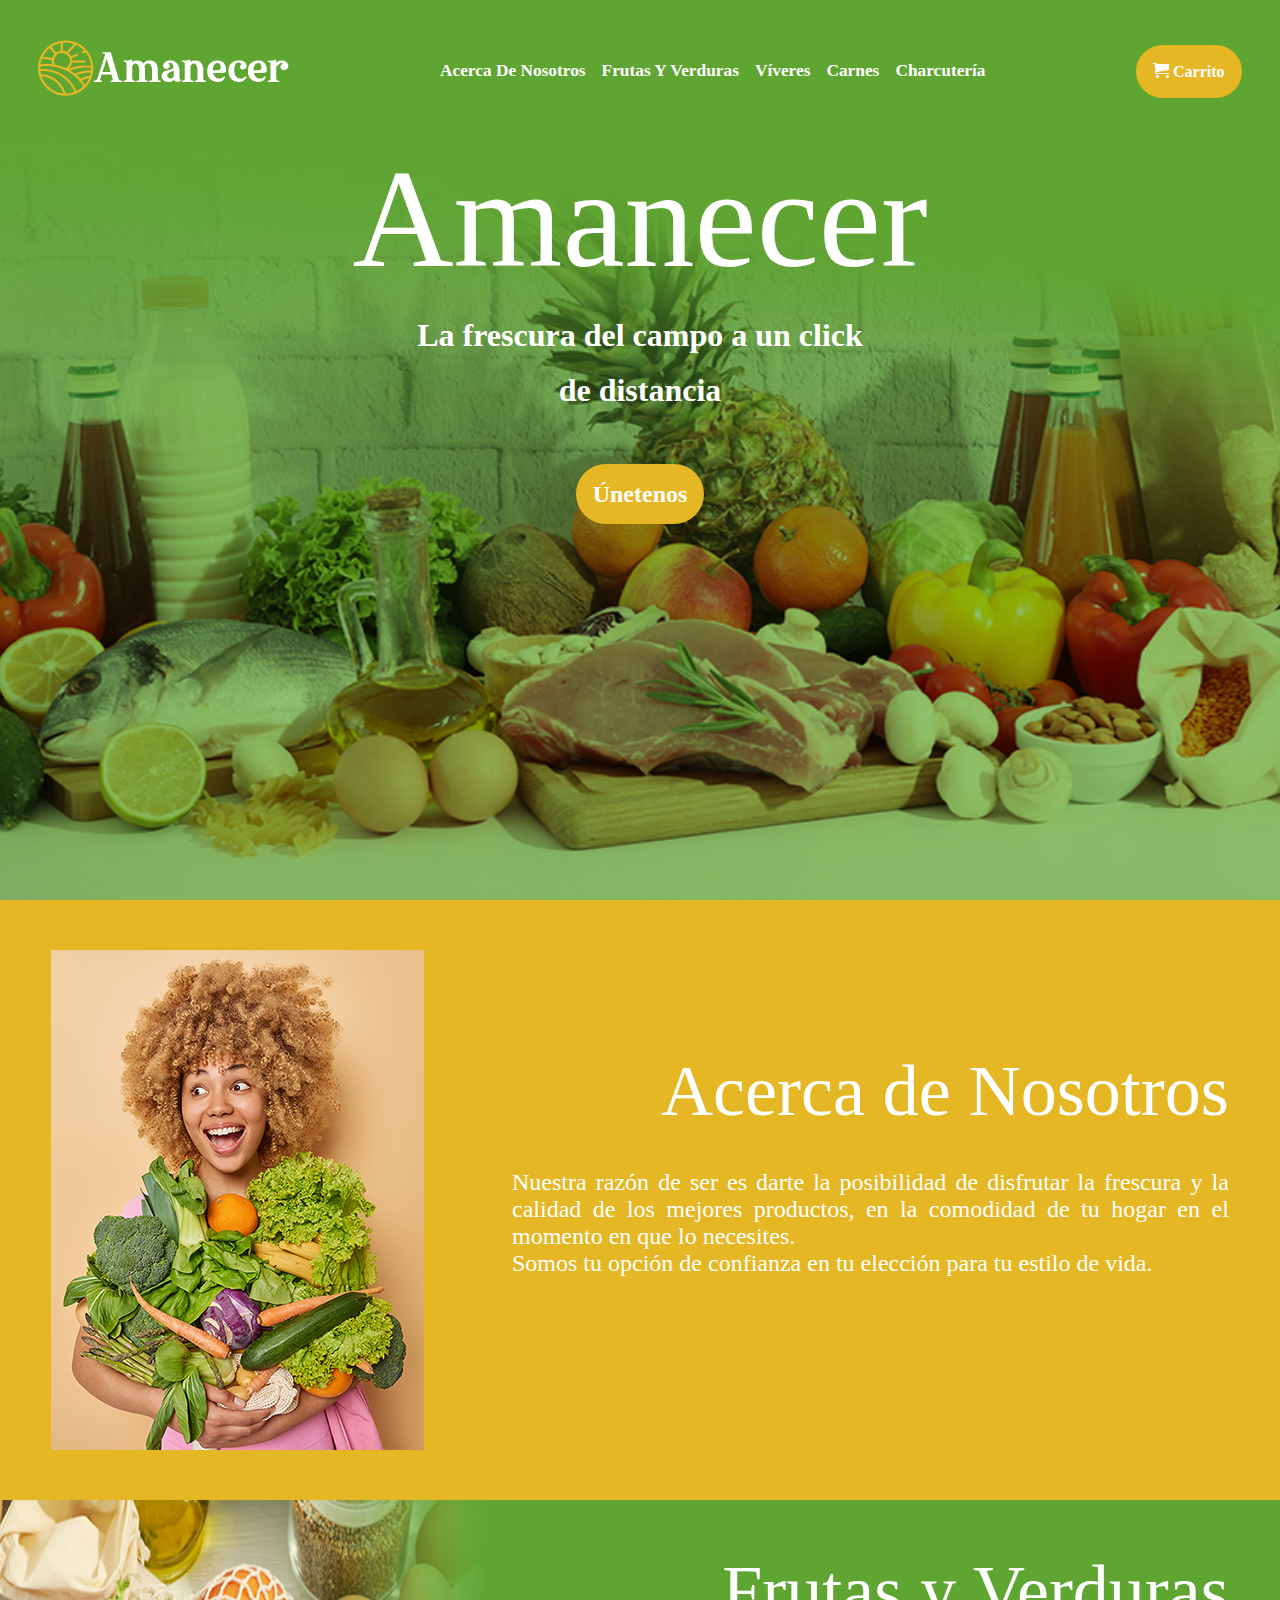
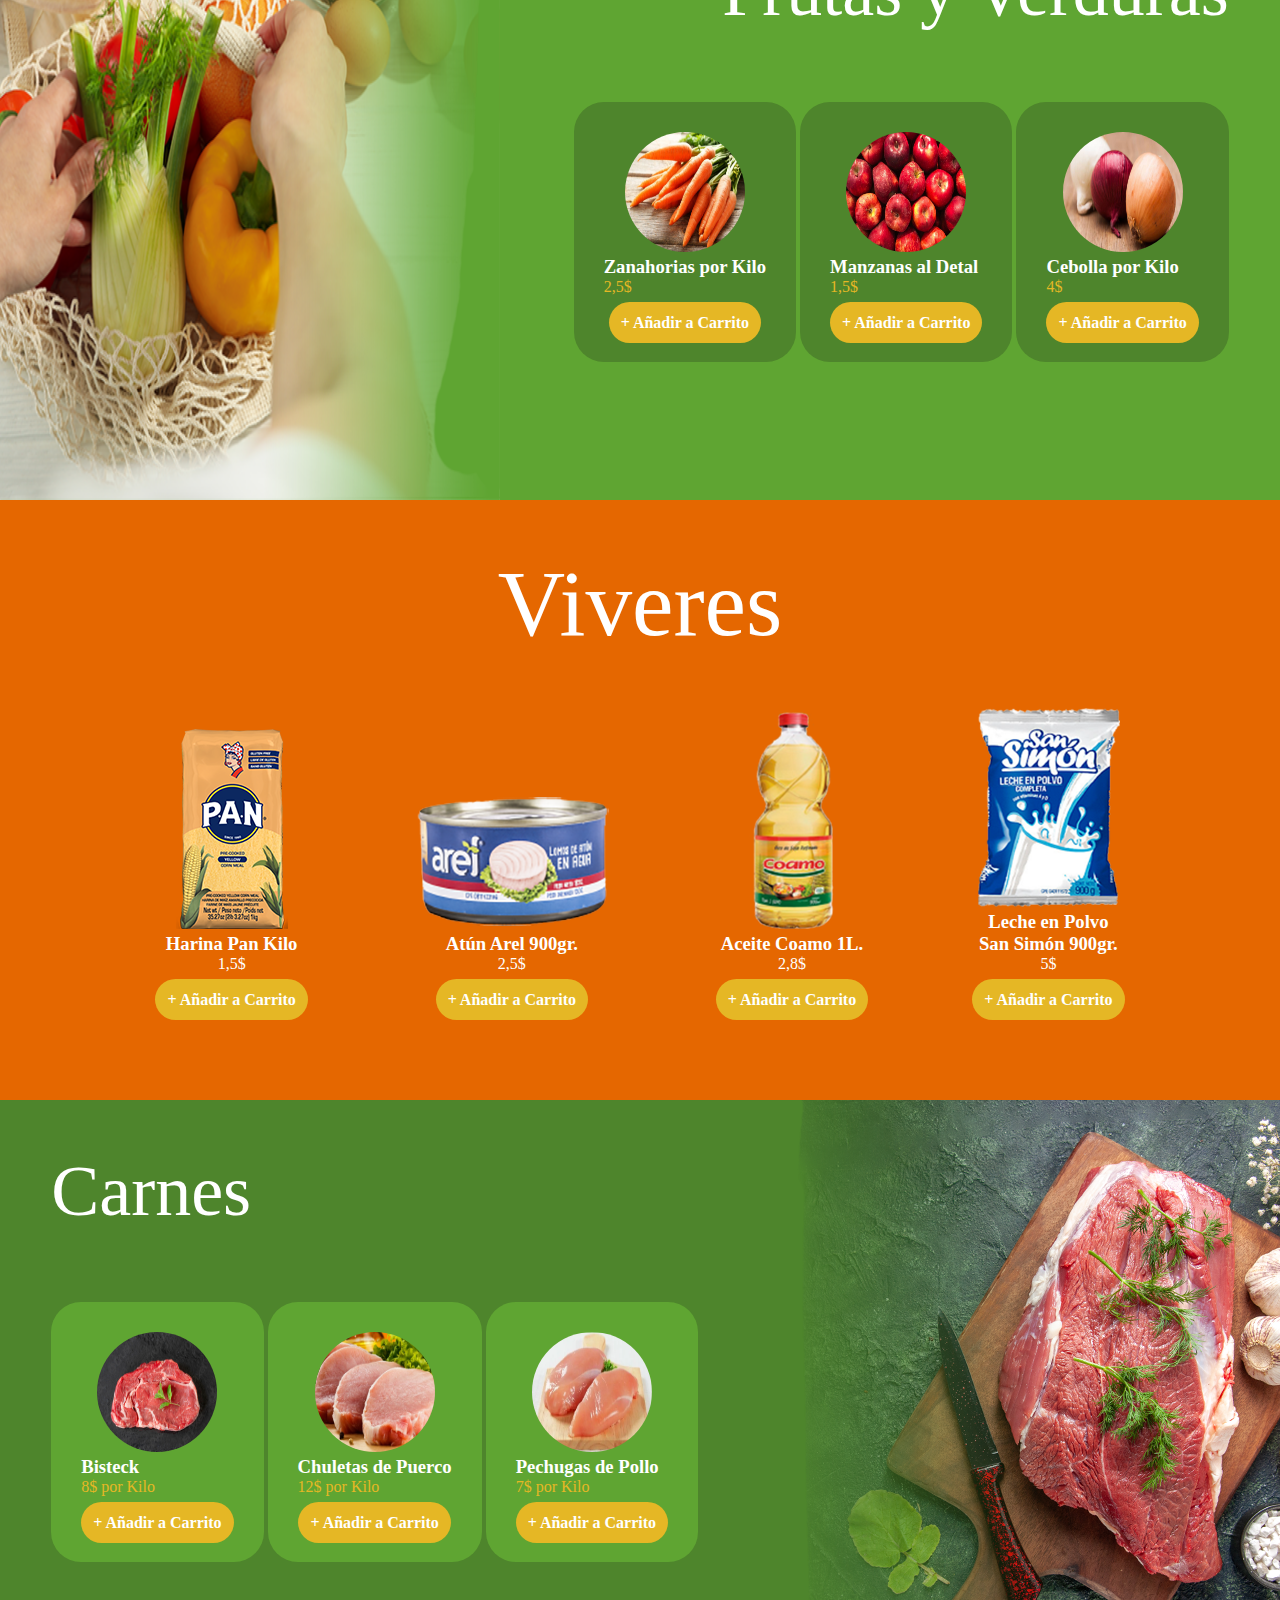
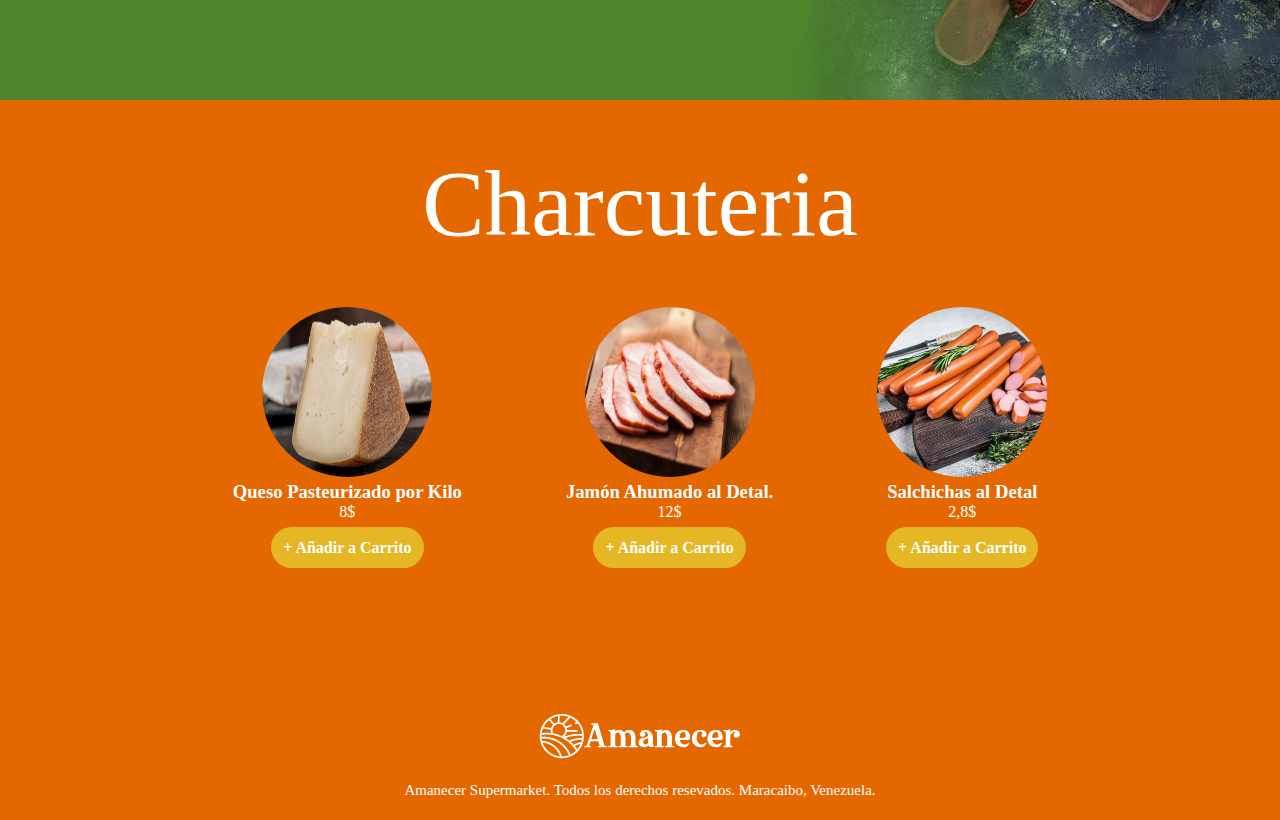
<file: index.html>
<!DOCTYPE html>
<html lang="en">

<head>
    <meta charset="UTF-8">
    <meta http-equiv="X-UA-Compatible" content="IE=edge">
    <meta name="viewport" content="width=device-width, initial-scale=1.0">
    <meta name="description" content="online supermarket; todo lo que necesitas a un click de distancia">
    <meta name="keywords"
        content="market, frutas, verduras, víveres, moda, belleza, accesorios, juguetes, ofertas, delivery gratis">
    <meta name="author" content="Mayra González">

    <link rel="stylesheet" type="text/css" href="Assets/CSS/amanecer.css">


    <link rel="stylesheet" href="https://cdnjs.cloudflare.com/ajax/libs/font-awesome/6.1.1/css/all.min.css"
        integrity="sha512-KfkfwYDsLkIlwQp6LFnl8zNdLGxu9YAA1QvwINks4PhcElQSvqcyVLLD9aMhXd13uQjoXtEKNosOWaZqXgel0g=="
        crossorigin="anonymous" referrerpolicy="no-referrer" />

    <link rel="stylesheet" type="text/css" href="Assets/SCR/style.css">

    <title>Amanecer</title>

    <link rel="icon" href="Assets/SCR/Amanecer Icon-01.png" type="imag/x-icon">


</head>

<body>

    <!----Seccion Head/Nav Inicio ---->

    <div class="hero">

        <nav>
            <h2 class="logo"> <img src="Assets/SCR/Amanecer Logo-01.png"></h2>
            <ul>

                <li><a href="#aboutus">Acerca de Nosotros</a></li>
                <li><a href="#fru-ver">Frutas y Verduras</a></li>
                <li><a href="#viveres">Víveres</a></li>
                <li><a href="#carnes">Carnes</a></li>
                <li><a href="#charcu">Charcutería</a></li>

            </ul>

            <a href="shoppingcart.html" class="btn">
                <p><span class="icon icon-cart"></span> Carrito</p>
            </a>
        </nav>
        <br><br>
        <titulo>
            <center>
                <h1 class="titulo">Amanecer</h1>
                <br>
                <h4>La frescura del campo a un click</h4><br>
                <h4>de distancia</h4>
            </center>
        </titulo>
        <br><br><br><br>
        <center><a href="#" class="btn2">Únetenos</a></center>

    </div>
    <!----Seccion Sobre Nosotros ---->
    <div id="aboutus">

        <img src="Assets/SCR/about.jpg" class="img-left">

        <h3>Acerca de Nosotros</h3>
        <br><br>
        <p>Nuestra razón de ser es darte la posibilidad de disfrutar la frescura y la calidad de los mejores productos,
            en la comodidad de tu hogar en el momento en que lo necesites.</p>
        <br>
        <p>Somos tu opción de confianza en tu elección para tu estilo de vida.</p>

    </div>

    <!----Seccion Frutas y Verduras ---->

    <div id="fru-ver">

        <img src="Assets/SCR/Frutas.png" class="img-left2">
        <h3>Frutas y Verduras</h3>
        <br>

            <ul>
                <li>
                    <center><img class="img-card" src="Assets/SCR/Zana.jpg"></center>
                    <h5>Zanahorias por Kilo</h5>
                    <p>2,5$</p>
                    <br>
                    <center><a href="shoppingcart.html" class="btn3">+ Añadir a Carrito</a></center>

                </li>
                <li>
                    <center><img class="img-card" src="Assets/SCR/Manzana.jpg"></center>
                    <h5>Manzanas al Detal</h5>
                    <p>1,5$</p>
                    <br>
                    <center><a href="shoppingcart.html" class="btn3">+ Añadir a Carrito</a></center>

                </li>
                <li>
                    <center><img class="img-card" src="Assets/SCR/Cebo.jpg"></center>
                    <h5>Cebolla por Kilo</h5>
                    <p>4$</p>
                    <br>
                    <center><a href="shoppingcart.html" class="btn3">+ Añadir a Carrito</a></center>

                </li>
            </ul>
            

    </div>

    <div id="viveres">
        <h3>Viveres</h3>
        <center><ul>
            <li>
                <center> <img src="Assets/SCR/Harina pan.png"></center>
                <h5>Harina Pan Kilo</h5>
                <p>1,5$</p>
                <br>
                <center><a href="shoppingcart.html" class="btn3">+ Añadir a Carrito</a></center>
            </li>
            <li>
                <center> <img src="Assets/SCR/Gina Catalogo-01.png"></center>
                <h5>Atún Arel 900gr.</h5>
                <p>2,5$</p>
                <br>
                <center><a href="shoppingcart.html" class="btn3">+ Añadir a Carrito</a></center>
            </li>
            <li>
                <center> <img src="Assets/SCR/Gina Catalogo-02.png"></center>
                <h5>Aceite Coamo 1L.</h5>
                <p>2,8$</p>
                <br>
                <center><a href="shoppingcart.html" class="btn3">+ Añadir a Carrito</a></center>
            </li>
            <li>
                <center> <img src="Assets/SCR/Gina Catalogo-03.png"></center>
                <h5>Leche en Polvo <br> San Simón 900gr.</h5>
                <p>5$</p>
                <br>
                <center><a href="shoppingcart.html" class="btn3">+ Añadir a Carrito</a></center>
            </li>
        </ul></center>





    </div>

    <div id="carnes">
        <img src="Assets/SCR/Carnes.png" class="img-right">
 
    <h3>Carnes</h3>

    <br>

        <ul>
            <li>
                <center><img class="img-card" src="Assets/SCR/Bistec.jpg"></center>
                <h5>Bisteck</h5>
                <p>8$ por Kilo </p>
                <br>
                <center><a href="shoppingcart.html" class="btn3">+ Añadir a Carrito</a></center>

            </li>
            <li>
                <center><img class="img-card" src="Assets/SCR/Chuleta.jpg"></center>
                <h5>Chuletas de Puerco</h5>
                <p>12$ por Kilo</p>
                <br>
                <center><a href="shoppingcart.html" class="btn3">+ Añadir a Carrito</a></center>

            </li>
            <li>
                <center><img class="img-card" src="Assets/SCR/Pechuga-01.png"></center>
                <h5>Pechugas de Pollo</h5>
                <p>7$ por Kilo</p>
                <br>
                <center><a href="shoppingcart.html" class="btn3">+ Añadir a Carrito</a></center>

            </li>
        </ul>
    </div>
    
    <div id=charcu>
        <h3>Charcuteria</h3>
        <center><ul>
            <li>
                <center> <img src="Assets/SCR/Pasteurizado.jpg" class="img-card2"></center>
                <h5>Queso Pasteurizado por Kilo</h5>
                <p>8$</p>
                <br>
                <center><a href="shoppingcart.html" class="btn3">+ Añadir a Carrito</a></center>
            </li>
            <li>
                <center> <img src="Assets/SCR/Jamon Ahumado.jpg" class="img-card2"></center>
                <h5>Jamón Ahumado al Detal.</h5>
                <p>12$</p>
                <br>
                <center><a href="shoppingcart.html" class="btn3" >+ Añadir a Carrito</a></center>
            </li>
            <li>
                <center> <img src="Assets/SCR/Salchicha.jpeg" class="img-card2"></center>
                <h5>Salchichas al Detal</h5>
                <p>2,8$</p>
                <br>
                <center><a href="shoppingcart.html" class="btn3" class="img-card2">+ Añadir a Carrito</a></center>
            </li>
        
        </ul></center>
        
    </div>

    <div id="footer">
        <center><a href="#"><img src="Assets/SCR/Footer-01.png"></a></center>
        <br>
        <p>Amanecer Supermarket. Todos los derechos resevados. Maracaibo, Venezuela. </p>

    </div>


</body>

</html>
</file>
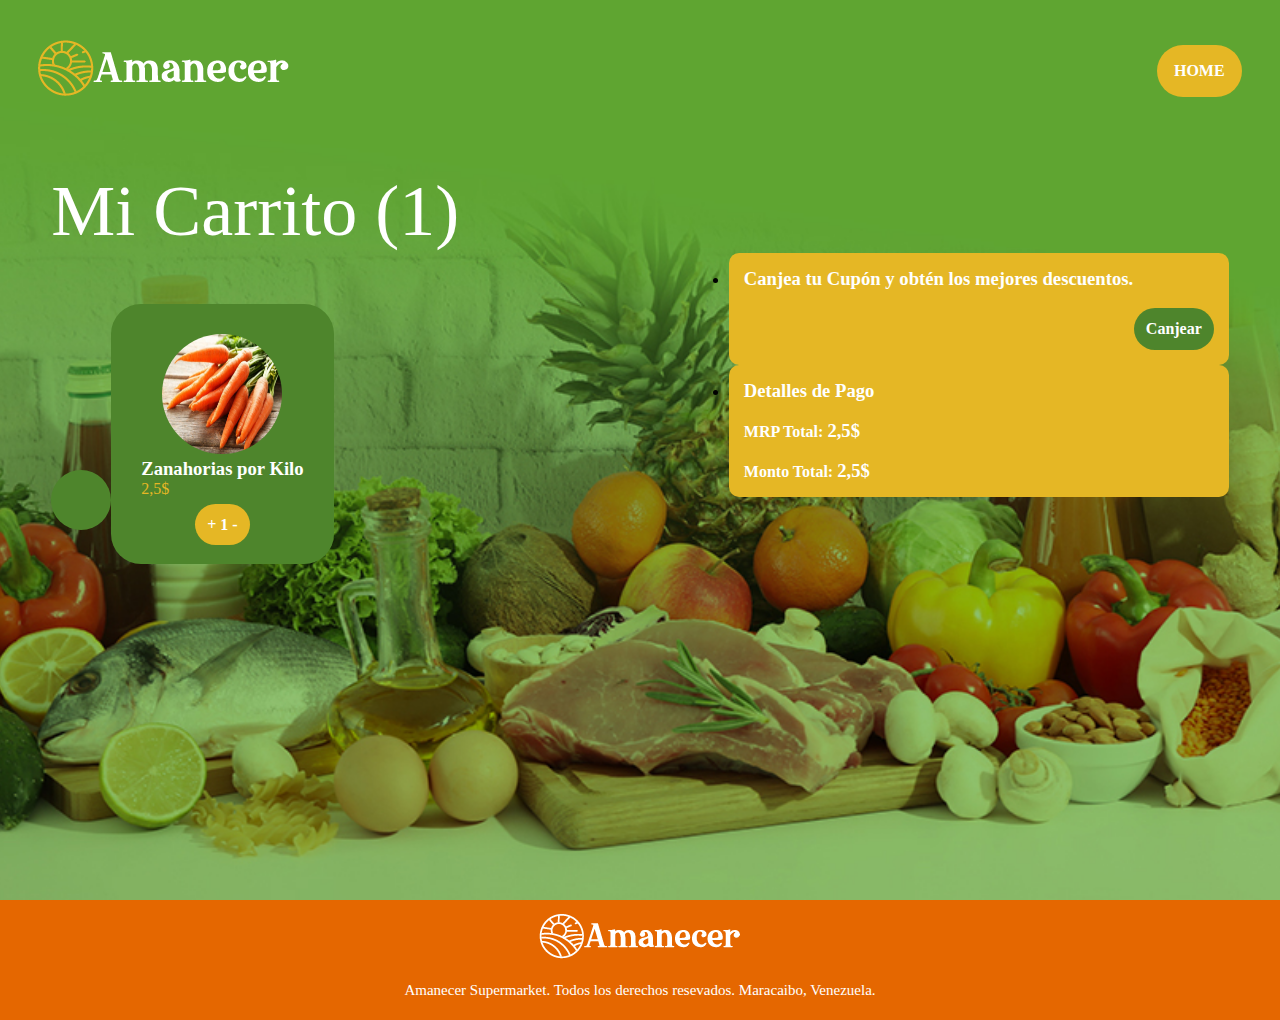
<file: shoppingcart.html>
<!DOCTYPE html>
<html lang="en">

<head>
    <meta charset="UTF-8">
    <meta http-equiv="X-UA-Compatible" content="IE=edge">
    <meta name="viewport" content="width=device-width, initial-scale=1.0">
    <meta name="description" content="online supermarket; todo lo que necesitas a un click de distancia">
    <meta name="keywords"
        content="market, frutas, verduras, víveres, moda, belleza, accesorios, juguetes, ofertas, delivery gratis">
    <meta name="author" content="Mayra González">

    <link rel="stylesheet" type="text/css" href="Assets/CSS/cart.css">


    <link rel="stylesheet" href="https://cdnjs.cloudflare.com/ajax/libs/font-awesome/6.1.1/css/all.min.css"
        integrity="sha512-KfkfwYDsLkIlwQp6LFnl8zNdLGxu9YAA1QvwINks4PhcElQSvqcyVLLD9aMhXd13uQjoXtEKNosOWaZqXgel0g=="
        crossorigin="anonymous" referrerpolicy="no-referrer" />

    <link rel="stylesheet" type="text/css" href="Assets/SCR/style.css">

    <title>Amanecer</title>

    <link rel="icon" href="Assets/SCR/Amanecer Icon-01.png" type="imag/x-icon">


</head>

<body>

    <!----Seccion Head/Nav Inicio ---->

    <div class="hero">

        <nav>
            <h2 class="logo"> <img src="Assets/SCR/Amanecer Logo-01.png"></h2>

            <a href="Amamainpage.html" class="btn">
                <p></span> HOME</p>
            </a>
        </nav>

        <br>
        <h3 class="title">Mi Carrito (1)</h3>
       <cart>
        <ul>
            <li>
                <li>
                    <center><img class="img-card" src="Assets/SCR/Zana.jpg"></center>
                    <h5>Zanahorias por Kilo</h5>
                    <p>2,5$</p>
                    <br>
                    <center><a href="shoppingcart.html" class="btn3">+    1    -</a></center>

                </li>

            </li>
        </ul>
    </cart>

    <order>
        <ul>
            <li>
                <h5> Canjea tu Cupón y obtén los mejores descuentos.</h5>
                <br>
                <a href="#" class="btn4">Canjear</a>

            </li>
        </ul>
        <br>
        <br><br>
        <ul>
            <li>
                <h5> Detalles de Pago</h5>
                <br>
                <h6>MRP Total: <span>      2,5$</span> </h6>
                <br>
                <h6>Monto Total: <span>      2,5$</span> </h6>

            </li>
        </ul>
        
    </order>

</div>

<div id="footer">
    <center><a href="#"><img src="Assets/SCR/Footer-01.png"></a></center>
    <br>
    <p>Amanecer Supermarket. Todos los derechos resevados. Maracaibo, Venezuela. </p>

</div>




</body>

</html>
</file>
<file: Assets/CSS/amanecer.css>
*{
	padding: 0;
	margin: 0;
	font-family: 'Quicksand';
	box-sizing: border-box;
}
.hero{
	height: 100vh;
	width: 100%;
	background-image: url(../SCR/HeadBg.jpg);
	background-size: cover;
	background-position: center;
}
nav{
	display: flex;
	align-items: center;
	justify-content: space-between;
	padding-top: 40px;
	padding-left: 3%;
	padding-right: 3%;
}
.logo {
	cursor: pointer;
}


nav ul li{
	list-style-type: none;
	display: inline-block;
    font-size: 13pt;
	padding: 6px  6px;
}

nav ul li a{
	color: white;
	text-decoration: none;
	font-weight: bold;
	text-transform: capitalize;
}
nav ul li a:hover{
	color: #e5b725;
	transition: .4s;
}
.btn{
	background-color:#e5b725;
	color: white;
	text-decoration: none;
	border: 2px solid transparent;
	font-weight: bold;
	padding: 15px 15px;
	border-radius: 30px;
	transition: transform .4s; 
}

.btn:hover {
    background-color: transparent;
	color: white;
	text-decoration: none;
	border: 2px solid #e5b725;
}

 titulo h1 {
    font-family: 'Sharon - Personal Use';
    Color: white ;
    font-weight: normal !important;
    font-size: 105pt;
}

titulo h1:hover{
    color: #e5b725;
    transition: .6s;

}

titulo h4{
    color: white;
    font-size: 24pt;
}

.btn2 {	
    
    background-color:#e5b725;
	color: white;
	text-decoration: none;
	border: 2px solid transparent;
	font-weight: bold;
    font-size: 18pt;
	padding: 15px 15px;
	border-radius: 30px;
	transition: transform .4s; 
    

}


.btn2:hover {
    background-color: transparent;
	color: white;
	text-decoration: none;
	border: 2px solid #e5b725;

}

#aboutus {
background-color: #e5b725;
width: 100%;
height: 600px;

}

.img-left {

    float: left;
    padding-top: 50px;
    padding-left: 4%;
}

#aboutus h3 {
    
    padding-right: 4%;
    font-family: 'Sharon - Personal Use';
    Color: white ;
    font-size: 54pt;
    font-weight: normal;
    text-align: right;
    padding-top: 150px;
}

#aboutus p {
    
    float: right;
    width: 60%;
    padding-right: 4%;
    text-align:justify;
    color: white;
    font-size: 18pt;
    font-weight: normal;
}

html, body{
    scroll-behavior: smooth;
}

#fru-ver {
    width: 100%;
    height: 600px;
    background-color: #5fa532;
}

.img-left2 {

    float: left;
    height: 600px;
    width: 500px;
}

#fru-ver h3 {

    padding-right: 4%;
    font-family: 'Sharon - Personal Use';
    Color: white ;
    font-size: 54pt;
    font-weight: normal;
    text-align: right;
    padding-top: 50px;
}

#fru-ver ul {
    padding-top: 4%;
    float:right ;
    padding-right: 4%;



}

#fru-ver ul li{

    padding: 30px 30px;
    background-color:#4e852c;
    border-radius: 30px;
    list-style-type: none;
    display: inline-block;

}

#fru-ver ul li h5{
    color: white;
    font-size: 14pt;
    font-weight: bold;
}

#fru-ver ul li p{
    color:#e5b725;
    font-size: 12pt;

}

.img-card {
    width: 120px;
    height: 120px;
    border-radius: 300px;
}

.btn3{
    -ms-text-size-adjust: auto;
	background-color:#e5b725;
	color: white;
	text-decoration: none;
	border: 2px solid transparent;
	font-weight: bold;
	padding: 10px 10px;
	border-radius: 30px;
	transition: transform .4s; 
}

.btn3:hover {
    background-color: transparent;
	color: white;
	text-decoration: none;
	border: 2px solid #e5b725;
}

#viveres{
    width: 100%;
    height: 600px;
    background-color:#e56700;
}

#viveres h3{
    padding-top: 50px;
    font-family: 'Sharon - Personal Use';
    Color: white ;
    font-size: 70pt;
    font-weight: normal;
    text-align:center;
}

#viveres ul {
    align-items: center;

}

#viveres ul li{

    list-style-type: none;
    display: inline-block;
    padding: 50px 50px;

}

#viveres ul li h5{
    text-align: center;
    color: white;
    font-size: 14pt;
    font-weight: bold;
}

#viveres ul li p{
    text-align: center;
    color:white;
    font-size: 12pt;

}

#carnes {
    width: 100%;
    height: 600px;
    background-color:#4e852c;
}

.img-right {

    float: right;
    height: 600px;
    width: 500px;
}

#carnes h3 {

    padding-left: 4%;
    font-family: 'Sharon - Personal Use';
    Color: white ;
    font-size: 54pt;
    font-weight: normal;
    text-align: left;
    padding-top: 50px;
}

#carnes ul {
    padding-top: 4%;
    float:left ;
    padding-left:4%;



}

#carnes ul li{

    padding: 30px 30px;
    background-color:#5fa532;
    border-radius: 30px;
    list-style-type: none;
    display: inline-block;

}

#carnes ul li h5{
    color: white;
    font-size: 14pt;
    font-weight: bold;
}

#carnes ul li p{
    color:#e5b725;
    font-size: 12pt;

}

#charcu{
    width: 100%;
    height: 600px;
    background-color:#e56700;
}

#charcu h3{
    padding-top: 50px;
    font-family: 'Sharon - Personal Use';
    Color: white ;
    font-size: 70pt;
    font-weight: normal;
    text-align:center;
}

#charcu ul {
    align-items: center;

}

#charcu ul li{

    list-style-type: none;
    display: inline-block;
    padding: 50px 50px;

}

#charcu ul li h5{
    text-align: center;
    color: white;
    font-size: 14pt;
    font-weight: bold;
}

#charcu ul li p{
    text-align: center;
    color:white;
    font-size: 12pt;

}

.img-card2 {
    width: 170px;
    height: 170px;
    border-radius: 300px;
}


#footer {
    color: white;
    width: 100%;
    height: 120px;
    padding-top: 1%;
    text-align: center;
    background-color: #e56700;
    font-size: 15px;
    padding-bottom: 1%;
}
</file>
<file: Assets/SCR/style.css>
@font-face {
  font-family: 'icomoon';
  src:  url('fonts/icomoon.eot?ry9a7x');
  src:  url('fonts/icomoon.eot?ry9a7x#iefix') format('embedded-opentype'),
    url('fonts/icomoon.ttf?ry9a7x') format('truetype'),
    url('fonts/icomoon.woff?ry9a7x') format('woff'),
    url('fonts/icomoon.svg?ry9a7x#icomoon') format('svg');
  font-weight: normal;
  font-style: normal;
  font-display: block;
}

[class^="icon-"], [class*=" icon-"] {
  /* use !important to prevent issues with browser extensions that change fonts */
  font-family: 'icomoon' !important;
  speak: never;
  font-style: normal;
  font-weight: normal;
  font-variant: normal;
  text-transform: none;
  line-height: 1;

  /* Better Font Rendering =========== */
  -webkit-font-smoothing: antialiased;
  -moz-osx-font-smoothing: grayscale;
}

.icon-pen:before {
  content: "\e908";
}
.icon-headphones:before {
  content: "\e910";
}
.icon-music:before {
  content: "\e911";
}
.icon-book:before {
  content: "\e91f";
}
.icon-qrcode:before {
  content: "\e938";
}
.icon-cart:before {
  content: "\e93a";
}
.icon-coin-dollar:before {
  content: "\e93b";
}
.icon-envelop:before {
  content: "\e945";
}
.icon-compass:before {
  content: "\e949";
}
.icon-compass2:before {
  content: "\e94a";
}
.icon-enter:before {
  content: "\ea13";
}
.icon-scissors:before {
  content: "\ea5a";
}
.icon-embed2:before {
  content: "\ea80";
}
.icon-mail2:before {
  content: "\ea84";
}
.icon-facebook2:before {
  content: "\ea91";
}
.icon-instagram:before {
  content: "\ea92";
}
.icon-whatsapp:before {
  content: "\ea93";
}
.icon-spotify:before {
  content: "\ea94";
}
.icon-telegram:before {
  content: "\ea95";
}
.icon-twitter:before {
  content: "\ea96";
}
.icon-tumblr2:before {
  content: "\eaba";
}
</file>
<file: Assets/CSS/cart.css>
*{
	padding: 0;
	margin: 0;
	font-family: 'Quicksand';
	box-sizing: border-box;
}
.hero{
	height: 100vh;
	width: 100%;
	background-image: url(../SCR/HeadBg.jpg);
	background-size: cover;
	background-position: center;
}
nav{
	display: flex;
	align-items: center;
	justify-content: space-between;
	padding-top: 40px;
	padding-left: 3%;
	padding-right: 3%;
}
.logo {
	cursor: pointer;
}


nav ul li{
	list-style-type: none;
	display: inline-block;
    font-size: 13pt;
	padding: 6px  6px;
}

nav ul li a{
	color: white;
	text-decoration: none;
	font-weight: bold;
	text-transform: capitalize;
}
nav ul li a:hover{
	color: #e5b725;
	transition: .4s;
}
.btn{
	background-color:#e5b725;
	color: white;
	text-decoration: none;
	border: 2px solid transparent;
	font-weight: bold;
	padding: 15px 15px;
	border-radius: 30px;
	transition: transform .4s; 
}

.btn:hover {
    background-color: transparent;
	color: white;
	text-decoration: none;
	border: 2px solid #e5b725;
}

.btn3{
    -ms-text-size-adjust: auto;
	background-color:#e5b725;
	color: white;
	text-decoration: none;
	border: 2px solid transparent;
	font-weight: bold;
	padding: 10px 10px;
	border-radius: 30px;
	transition: transform .4s; 
}

.btn3:hover {
    background-color: transparent;
	color: white;
	text-decoration: none;
	border: 2px solid #e5b725;
}



.title {

    padding-left: 4%;
    font-family: 'Sharon - Personal Use';
    Color: white ;
    font-size: 54pt;
    font-weight: normal;
    text-align: left;
    padding-top: 50px;
}

cart ul {
    padding-top: 4%;
    float:left ;
    padding-left: 4%;



}

cart ul li{

    padding: 30px 30px;
    background-color:#4e852c;
    border-radius: 30px;
    list-style-type: none;
    display: inline-block;

}

cart ul li h5{
    color: white;
    font-size: 14pt;
    font-weight: bold;
}

cart ul li p{
    color:#e5b725;
    font-size: 12pt;

}

.img-card {
    width: 120px;
    height: 120px;
    border-radius: 300px;
}

order h5{
    color: white;
    font-size: 14pt;
}

order ul{

    padding-right: 4%;
    justify-content:space-around;
}

order ul li {
   
    padding: 15px 15px;
    float: right;
    width: 500px;
    background-color: #e5b725;
    border-radius: 10px;

}

order ul li h6{
    font-size: 12pt;
    color: white;
}

order ul li h6 span{
    font-size: 14pt;
    color: white;
    font-weight: bold;
}

.btn4{
    float: right;
    -ms-text-size-adjust: auto;
	background-color:#4e852c;
	color: white;
	text-decoration: none;
	border: 2px solid transparent;
	font-weight: bold;
	padding: 10px 10px;
	border-radius: 30px;
	transition: transform .4s; 
}

.btn4:hover {
    background-color: transparent;
	color: white;
	text-decoration: none;
	border: 2px solid #4e852c;
}





#footer {
    color: white;
    width: 100%;
    height: 120px;
    padding-top: 1%;
    text-align: center;
    background-color: #e56700;
    font-size: 15px;
    padding-bottom: 1%;
}
</file>
